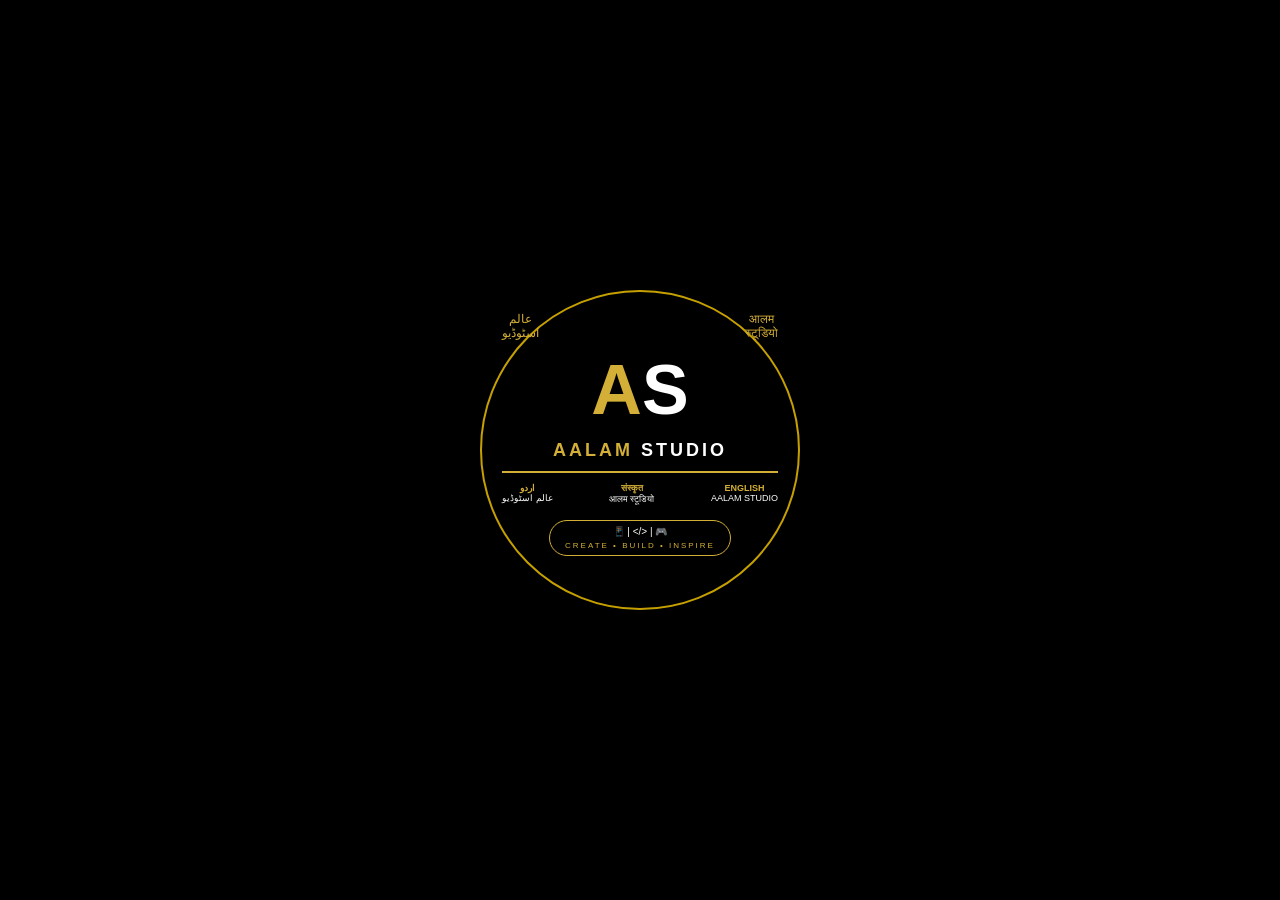
<file: index.html>
<!DOCTYPE html>
<html>
<head>
<meta name="viewport" content="width=device-width, initial-scale=1.0">
<link rel="stylesheet" href="style.css">
<title>Aalam Studio</title>
</head>
<body>
<div class="circle">
  <div class="top-row"><span>عالم<br>اسٹوڈیو</span><span>आलम<br>स्टूडियो</span></div>
  <div class="AS"><span class="A">A</span><span class="S">S</span></div>
  <div class="main-title">AALAM <span class="white">STUDIO</span></div>
  <div class="line"></div>
  <div class="langs">
    <div><b>اردو</b>عالم اسٹوڈیو</div>
    <div><b>संस्कृत</b>आलम स्टूडियो</div>
    <div><b>ENGLISH</b>AALAM STUDIO</div>
  </div>
  <div class="badge"><div>📱 | &lt;/&gt; | 🎮</div><div style="font-size:8px;color:#d4af37;margin-top:4px;letter-spacing:2px">CREATE • BUILD • INSPIRE</div></div>
</div>
<script src="script.js"></script>
</body>
</html>
</file>
<file: style.css>
body{background:#000;display:flex;justify-content:center;align-items:center;min-height:100vh;margin:0;font-family:Arial}
.circle{width:320px;height:320px;background:#000;border:2px solid #c5a000;border-radius:50%;display:flex;flex-direction:column;align-items:center;padding:20px;box-sizing:border-box;text-align:center;position:relative}
.top-row{display:flex;justify-content:space-between;width:100%;color:#d4af37;font-size:12px}
.AS{font-size:70px;font-weight:bold;margin:10px 0}
.A{color:#d4af37}.S{color:white}
.main-title{color:#d4af37;font-weight:bold;letter-spacing:3px;font-size:18px}
.white{color:white}
.line{width:100%;height:2px;background:#d4af37;margin:10px 0}
.langs{display:flex;justify-content:space-between;width:100%;color:white;font-size:9px}
.langs b{display:block;color:#d4af37}
.badge{margin-top:15px;border:1px solid #d4af37;border-radius:20px;padding:5px 15px;color:white;font-size:10px}
</file>
